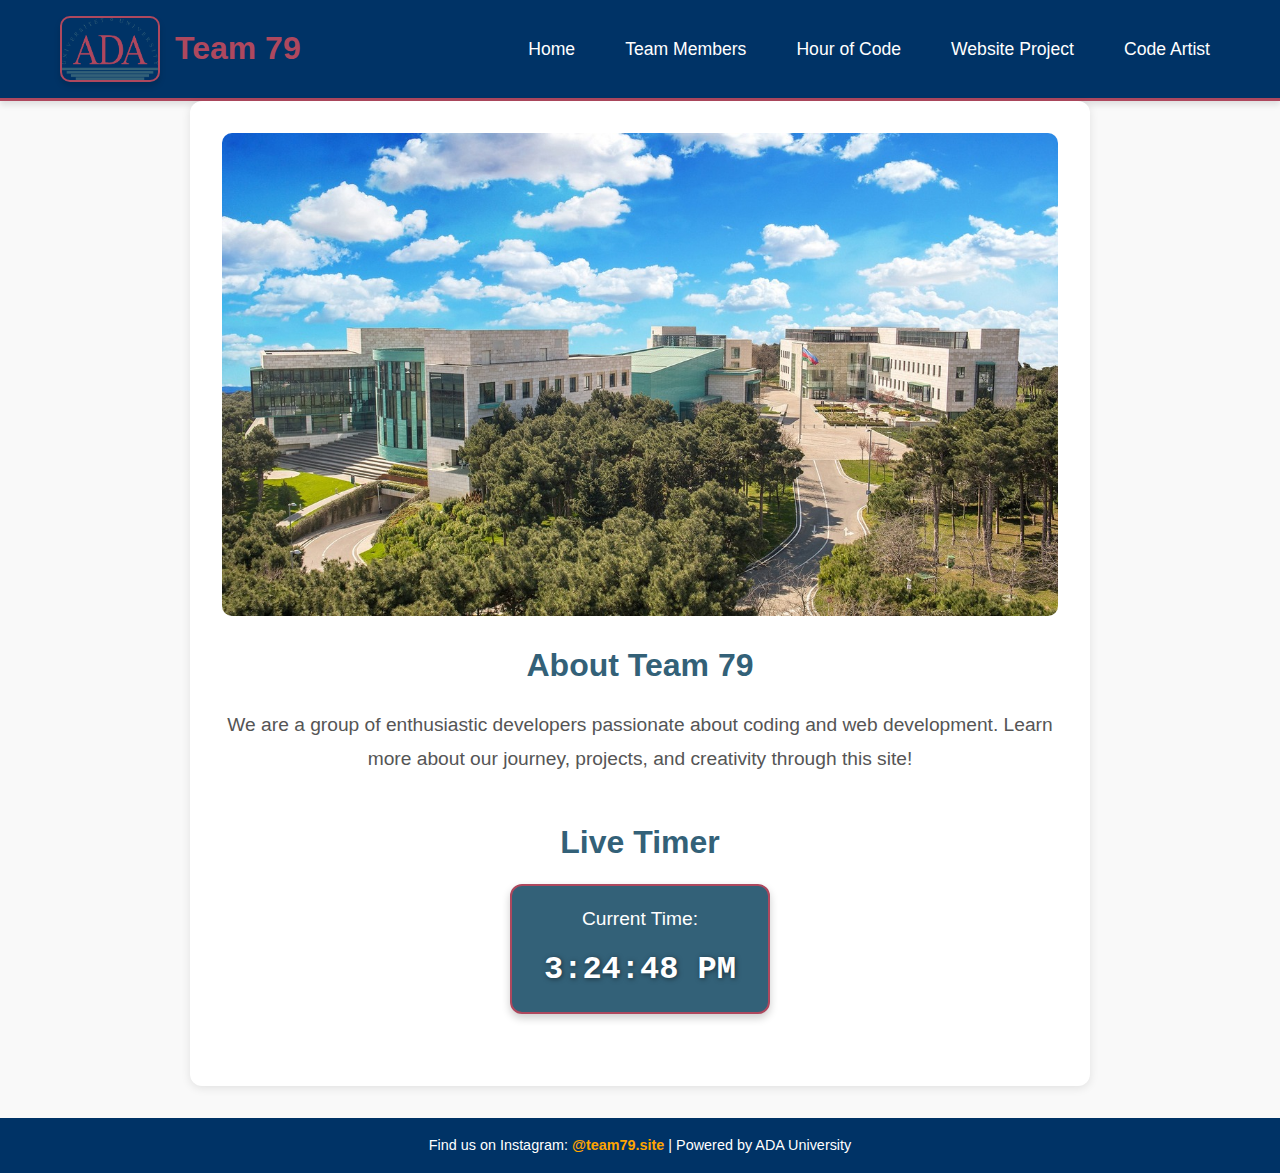
<file: index.html>
<!DOCTYPE html>
<!-- 
    SITE 1101 Principles of Information Systems 
    (c)2024 by Team 79 
    Submitted in partial fulfillment of the requirements of the course.
-->
<html lang="en">
<head>
    <meta charset="UTF-8">
    <meta name="viewport" content="width=device-width, initial-scale=1.0">
    <meta name="description" content="Team 79's official website showcasing projects, members, and creative initiatives.">
    <title>Team 79 - Homepage</title>
    <link rel="stylesheet" href="styles.css">
    <link rel="icon" href="favicon.ico" type="image/x-icon">
</head>
<body>
    <header>
        <div class="header-container">
            <div class="logo-container">
                <img src="media/ada_logo_color.png" alt="ADA University Logo" class="logo">
                <h1>Team 79</h1>
            </div>
            <nav>
                <ul class="nav-links">
                    <li><a href="index.html">Home</a></li>
                    <li><a href="team-members.html">Team Members</a></li>
                    <li><a href="hour-of-code.html">Hour of Code</a></li>
                    <li><a href="web-project.html">Website Project</a></li>
                    <li><a href="code-artist.html">Code Artist</a></li>
                </ul>
            </nav>
        </div>
    </header>

    <main>
        <section class="about">
            <img src="media/adauniveristy.jpg" alt="ADA University" class="about-image">
            <h2>About Team 79</h2>
            <p>We are a group of enthusiastic developers passionate about coding and web development. Learn more about our journey, projects, and creativity through this site!</p>
        </section>
    
        <section class="live-timer-section">
            <h2>Live Timer</h2>
            <div class="live-timer-container">
                <p>Current Time:</p>
                <div class="live-timer" id="live-timer">Loading...</div>
            </div>
        </section>
    </main>

    <footer>
        <div class="footer-container">
            <p>Find us on Instagram: <a href="https://instagram.com/team79.site" target="_blank">@team79.site</a> | Powered by ADA University</a></p>
        </div>
    </footer>

    <script src="scripts.js"></script>
</body>
</html>
</file>
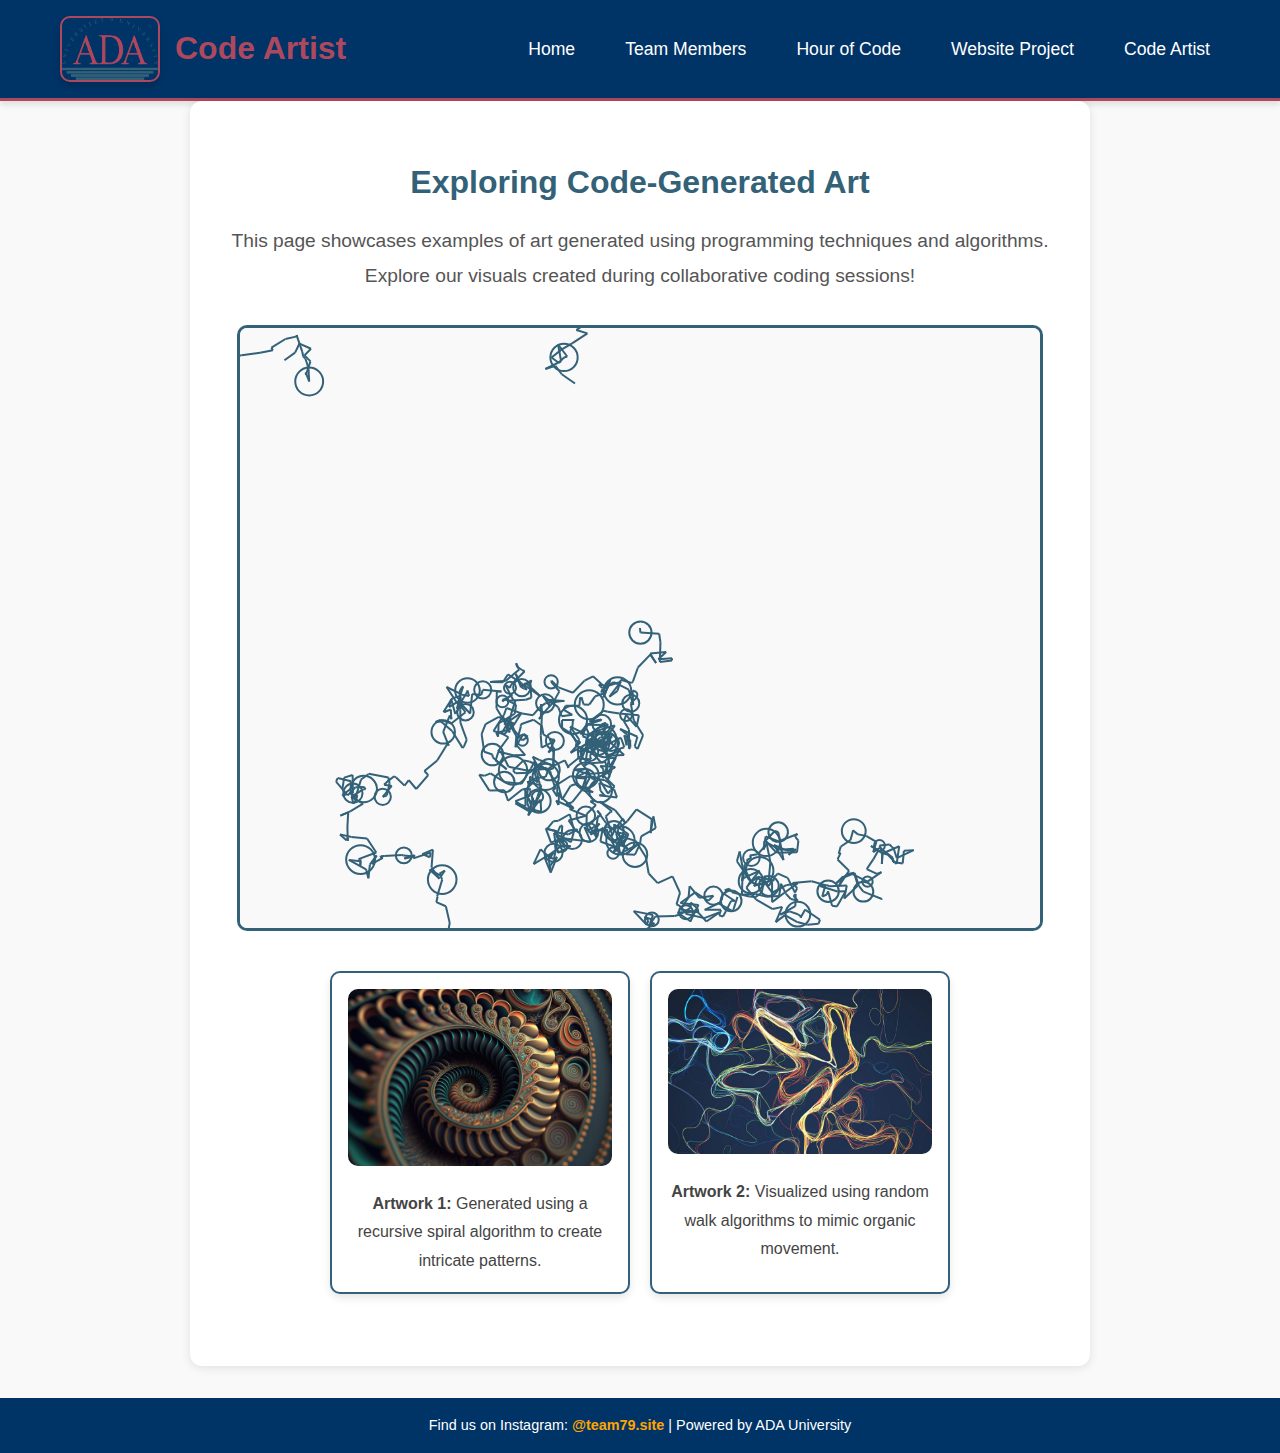
<file: code-artist.html>
<!DOCTYPE html>
<!-- 
    SITE 1101 Principles of Information Systems 
    (c)2024 by Team 79 
    Updated for better design and functionality.
-->
<html lang="en">
<head>
    <meta charset="UTF-8">
    <meta name="viewport" content="width=device-width, initial-scale=1.0">
    <meta name="description" content="Showcasing code-generated art using algorithms and programming techniques.">
    <title>Code Artist - Team 79</title>
    <link rel="stylesheet" href="styles.css">
</head>
<body>
    <header>
        <div class="header-container">
            <div class="logo-container">
                <img src="media/ada_logo_color.png" alt="ADA University Logo" class="logo">
                <h1>Code Artist</h1>
            </div>
            <nav>
                <ul class="nav-links">
                    <li><a href="index.html">Home</a></li>
                    <li><a href="team-members.html">Team Members</a></li>
                    <li><a href="hour-of-code.html">Hour of Code</a></li>
                    <li><a href="web-project.html">Website Project</a></li>
                    <li><a href="code-artist.html" class="active">Code Artist</a></li>
                </ul>
            </nav>
        </div>
    </header>

    <main>
        <section>
            <h2>Exploring Code-Generated Art</h2>
            <p>
                This page showcases examples of art generated using programming techniques and algorithms. Explore our visuals created during collaborative coding sessions!
            </p>
            <canvas id="codeArtistCanvas"></canvas>
        </section>

        <section class="art-gallery">
            <div class="art-item">
                <img src="media/code art 1.jpg" alt="Code Art 1">
                <p><strong>Artwork 1:</strong> Generated using a recursive spiral algorithm to create intricate patterns.</p>
            </div>
            <div class="art-item">
                <img src="media/code art 2.jpg" alt="Code Art 2">
                <p><strong>Artwork 2:</strong> Visualized using random walk algorithms to mimic organic movement.</p>
            </div>
        </section>
    </main>

    <footer>
        <p>Find us on Instagram: <a href="https://instagram.com/team79.site" target="_blank">@team79.site</a> | Powered by ADA University</p>
    </footer>
    <script src="scripts.js"></script>
</body>
</html>
</file>
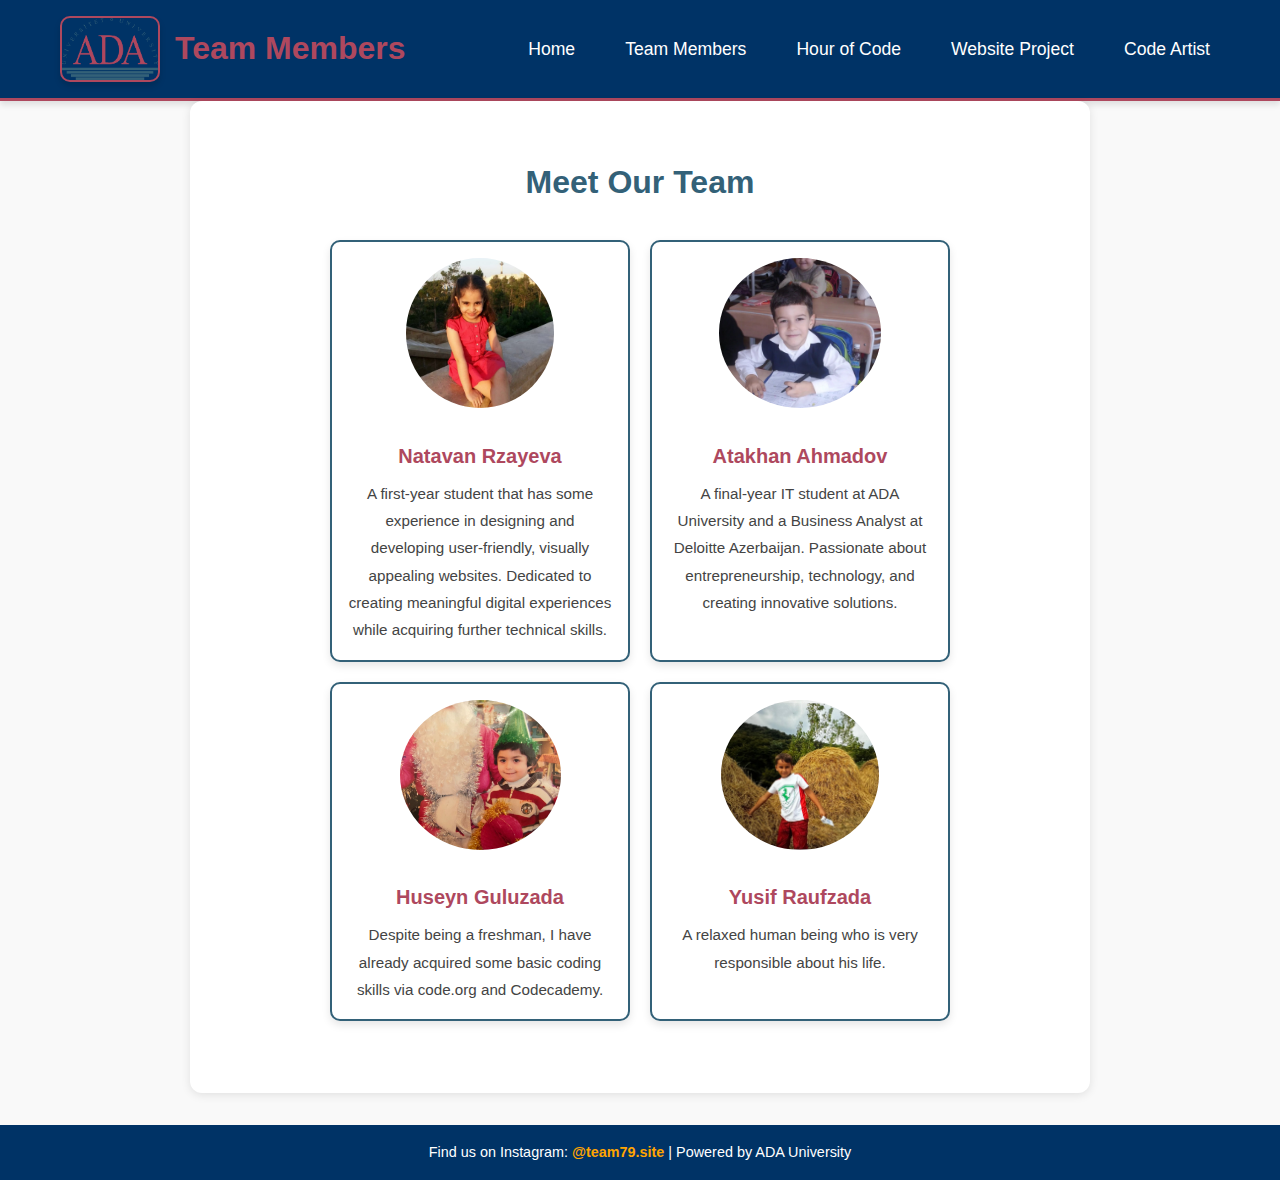
<file: team-members.html>
<!DOCTYPE html>
<!-- 
    SITE 1101 Principles of Information Systems 
    (c)2024 by Team 79 
    Submitted in partial fulfillment of the requirements of the course.
-->
<html lang="en">
<head>
    <meta charset="UTF-8">
    <meta name="viewport" content="width=device-width, initial-scale=1.0">
    <title>Team Members</title>
    <link rel="stylesheet" href="styles.css">
</head>
<body>
    <header>
        <div class="header-container">
            <div class="logo-container">
                <img src="media/ada_logo_color.png" alt="ADA University Logo" class="logo">
                <h1>Team Members</h1>
            </div>
            <nav>
                <ul class="nav-links">
                    <li><a href="index.html" class="active">Home</a></li>
                    <li><a href="team-members.html">Team Members</a></li>
                    <li><a href="hour-of-code.html">Hour of Code</a></li>
                    <li><a href="web-project.html">Website Project</a></li>
                    <li><a href="code-artist.html">Code Artist</a></li>
                </ul>
            </nav>
        </div>
    </header>

    <main>
        <h2>Meet Our Team</h2>
        <section class="team-gallery">
            <div class="team-item">
                <img src="media/natavan.jpeg" alt="Natavan Rzayeva">
                <h3>Natavan Rzayeva</h3>
                <p>A first-year student that has some experience in designing and developing user-friendly, visually appealing websites. Dedicated to creating meaningful digital experiences while acquiring further technical skills.</p>
            </div>
            <div class="team-item">
                <img src="media/atakhan.JPG" alt="Atakhan Ahmadov">
                <h3>Atakhan Ahmadov</h3>
                <p>A final-year IT student at ADA University and a Business Analyst at Deloitte Azerbaijan. Passionate about entrepreneurship, technology, and creating innovative solutions.</p>
            </div>
            <div class="team-item">
                <img src="media/huseyn.jpeg" alt="Huseyn Guluzada">
                <h3>Huseyn Guluzada</h3>
                <p>Despite being a freshman, I have already acquired some basic coding skills via code.org and Codecademy.</p>
            </div>
            <div class="team-item">
                <img src="media/yusif.jpeg" alt="Yusif Raufzada">
                <h3>Yusif Raufzada</h3>
                <p>A relaxed human being who is very responsible about his life.</p>
            </div>
        </section>
    </main>
    
    <footer>
        <p>Find us on Instagram: <a href="https://instagram.com/team79.site" target="_blank">@team79.site</a> | Powered by ADA University</p>
    </footer>
    <script src="scripts.js"></script>
</body>
</html>
</file>
<file: styles.css>
:root {
    --ada-blue: #336178;
    --ada-red: #ae485e;
    --dark-gray: #222;
    --light-gray: #f4f4f4;
    --accent-color: #ffa500;
}

/* Reset */
* {
    margin: 0;
    padding: 0;
    box-sizing: border-box;
}

html, body {
    height: 100%;
    margin: 0;
    display: flex;
    flex-direction: column;
}

body {
    font-family: 'Arial', sans-serif;
    line-height: 1.6;
    color: #333;
    background-color: var(--light-gray);
    margin: 0;
}

/* Header */
header {
    background-color: var(--dark-gray);
    color: #fff;
    padding: 1rem 0;
    border-bottom: 3px solid var(--ada-red);
    box-shadow: 0px 4px 6px rgba(0, 0, 0, 0.1);
}

.header-container {
    max-width: 1200px;
    margin: 0 auto;
    padding: 0 20px;
    display: flex;
    justify-content: space-between;
    align-items: center;
}

.logo-container {
    display: flex;
    align-items: center;
    gap: 15px;
}

.logo {
    max-width: 100px;
    height: auto;
    border-radius: 10px;
    box-shadow: 0px 4px 6px rgba(0, 0, 0, 0.15);
    border: 2px solid var(--ada-red);
}

header h1 {
    font-size: 2rem;
    font-weight: bold;
    color: var(--ada-red);
}

/* Navigation */
.nav-links {
    list-style: none;
    display: flex;
    gap: 30px;
}

.nav-links a {
    color: #fff; 
    font-weight: 900;
    text-decoration: none;
    font-size: 1.1rem;
    font-weight: 500;
    transition: color 0.3s ease, transform 0.2s ease;
}

.nav-links a:hover {
    color: var(--accent-color);
    transform: scale(1.1);
}

/* Main Section */
main {
    flex: 1;
    max-width: 800px;
    margin: 2rem auto;
    padding: 2rem 20px;
    background: #fff;
    border-radius: 12px;
    box-shadow: 0 4px 8px rgba(0, 0, 0, 0.1);
    text-align: center;
}

main h2 {
    font-size: 2rem;
    margin-bottom: 1rem;
    color: var(--ada-blue);
}

main p {
    font-size: 1.2rem;
    line-height: 1.8;
    color: #555;
}

/* Footer */
footer {
    background-color: var(--dark-gray);
    color: #fff;
    text-align: center;
    padding: 1.5rem 0;
    margin-top: 2rem;
    font-size: 0.9rem;
    margin-top: auto;
}

footer a {
    color: var(--accent-color);
    text-decoration: none;
    font-weight: bold;
    transition: color 0.3s ease;
}

footer a:hover {
    color: #fff;
}

/* Responsiveness */
@media (max-width: 768px) {
    .header-container {
        flex-direction: column;
        align-items: flex-start;
        gap: 10px;
    }

    .nav-links {
        flex-direction: column;
        gap: 15px;
    }

    .logo {
        max-width: 80px;
    }

    header h1 {
        font-size: 1.8rem;
    }

    main {
        padding: 1.5rem 15px;
    }
}

/* - - - - - */
body {
    font-family: Arial, sans-serif;
    margin: 0;
    padding: 0;
    background-color: #f9f9f9;
    color: #333;
}

header {
    background-color: #003366;
    color: #fff;
    padding: 1rem 0;
    text-align: center;
}

header h1 {
    margin: 0;
    font-size: 2rem;
}

nav ul {
    list-style: none;
    padding: 0;
}

nav ul li {
    display: inline;
    margin: 0 10px;
}

main {
    padding: 2rem;
    max-width: 900px;
    margin: 0 auto;
    background-color: #fff;
    box-shadow: 0 2px 10px rgba(0, 0, 0, 0.1);
}

h2 {
    color: #003366;
    margin-top: 1.5rem;
}

.intro-img, .event-img {
    width: 100%;
    border-radius: 8px;
    margin: 1rem 0;
}

.achievement-highlights {
    display: flex;
    justify-content: space-around;
    margin-top: 1rem;
}

.achievement-highlights div {
    text-align: center;
    background-color: #e6f2ff;
    padding: 1rem;
    border-radius: 8px;
    width: 30%;
}

header {
    background-color: #003366;
    color: #fff;
    padding: 1rem 0;
    text-align: center;
}

header h1 {
    margin: 0;
    font-size: 2rem;
}

nav ul {
    list-style: none;
    padding: 0;
}

nav ul li {
    display: inline;
    margin: 0 10px;
}

nav ul li a {
    color: #fff;
    text-decoration: none;
}

main {
    padding: 2rem;
    max-width: 900px;
    margin: 0 auto;
    background-color: #fff;
    box-shadow: 0 2px 10px rgba(0, 0, 0, 0.1);
}

h2 {
    color: #003366;
    margin-top: 1.5rem;
}

.intro-img, .event-img {
    width: 100%;
    border-radius: 8px;
    margin: 1rem 0;
}

.achievement-highlights {
    display: flex;
    justify-content: space-around;
    margin-top: 1rem;
}

.achievement-highlights div {
    text-align: center;
    background-color: #e6f2ff;
    padding: 1rem;
    border-radius: 8px;
    width: 30%;
}

footer {
    background-color: #003366;
    color: #fff;
    text-align: center;
    padding: 1rem 0;
    margin-top: 2rem;
}

body.web-project-page {
    font-family: 'Arial', sans-serif;
    font-size: 15px;
    line-height: 1.8;
    margin: 0;
    padding: 0;
    background-color: #f9f9f9;
    color: #333;
}

canvas {
    display: block;
    margin: 2rem auto;
    border: 2px solid var(--ada-red);
    border-radius: 10px;
    background-color: var(--light-gray);
}

.art-gallery {
    display: flex;
    justify-content: center;
    gap: 20px;
    margin-top: 2rem;
    flex-wrap: wrap;
}

.art-item {
    text-align: center;
    background: #fff;
    border: 2px solid var(--ada-blue);
    border-radius: 10px;
    padding: 1rem;
    width: 300px;
    box-shadow: 0 4px 8px rgba(0, 0, 0, 0.1);
    transition: transform 0.3s, box-shadow 0.3s;
}

.art-item img {
    max-width: 100%;
    border-radius: 10px;
    margin-bottom: 1rem;
}

.art-item:hover {
    transform: scale(1.05);
    box-shadow: 0 6px 12px rgba(0, 0, 0, 0.2);
}

.art-item p {
    font-size: 1rem;
    color: #444;
}

canvas {
    border: 3px solid var(--ada-blue);
    border-radius: 10px;
    background-color: var(--light-gray);
}

section {
    margin-bottom: 2.5rem;
}

.art-item img {
    transition: transform 0.3s ease, box-shadow 0.3s ease;
}
.art-item img:hover {
    transform: scale(1.05);
    box-shadow: 0 4px 10px rgba(0, 0, 0, 0.2);
}

/* Live Timer Section */
.live-timer-section {
    margin-top: 2rem;
    text-align: center;
}

.live-timer-container {
    display: inline-block;
    padding: 1rem 2rem;
    background-color: var(--ada-blue);
    border: 2px solid var(--ada-red);
    border-radius: 12px;
    box-shadow: 0 4px 8px rgba(0, 0, 0, 0.2);
}

.live-timer-container p {
    font-size: 1.2rem;
    color: #fff;
    margin-bottom: 0.5rem;
}

.live-timer {
    font-size: 2rem;
    font-weight: bold;
    color: #fff;
    font-family: 'Courier New', Courier, monospace;
    text-shadow: 1px 1px 5px rgba(0, 0, 0, 0.5);
}

.team-gallery {
    display: flex;
    justify-content: center;
    gap: 20px;
    flex-wrap: wrap;
    margin-top: 2rem;
}

.team-item {
    text-align: center;
    background: #fff;
    border: 2px solid var(--ada-blue);
    border-radius: 10px;
    padding: 1rem;
    width: 300px;
    box-shadow: 0 4px 8px rgba(0, 0, 0, 0.1);
    transition: transform 0.3s, box-shadow 0.3s;
}

.team-item img {
    max-width: 100%;
    border-radius: 50%;
    margin-bottom: 1rem;
    height: 150px;
    object-fit: cover;
}

.team-item h3 {
    font-size: 1.25rem;
    margin: 0.5rem 0;
    color: var(--ada-red);
}

.team-item p {
    font-size: 0.95rem;
    color: #444;
}

.team-item:hover {
    transform: scale(1.05);
    box-shadow: 0 6px 12px rgba(0, 0, 0, 0.2);
}

.about-image {
    display: block;
    margin: 0 auto; 
    max-width: 100%;
    height: auto; 
    border-radius: 10px;
    margin-bottom: 20px;
}
</file>
